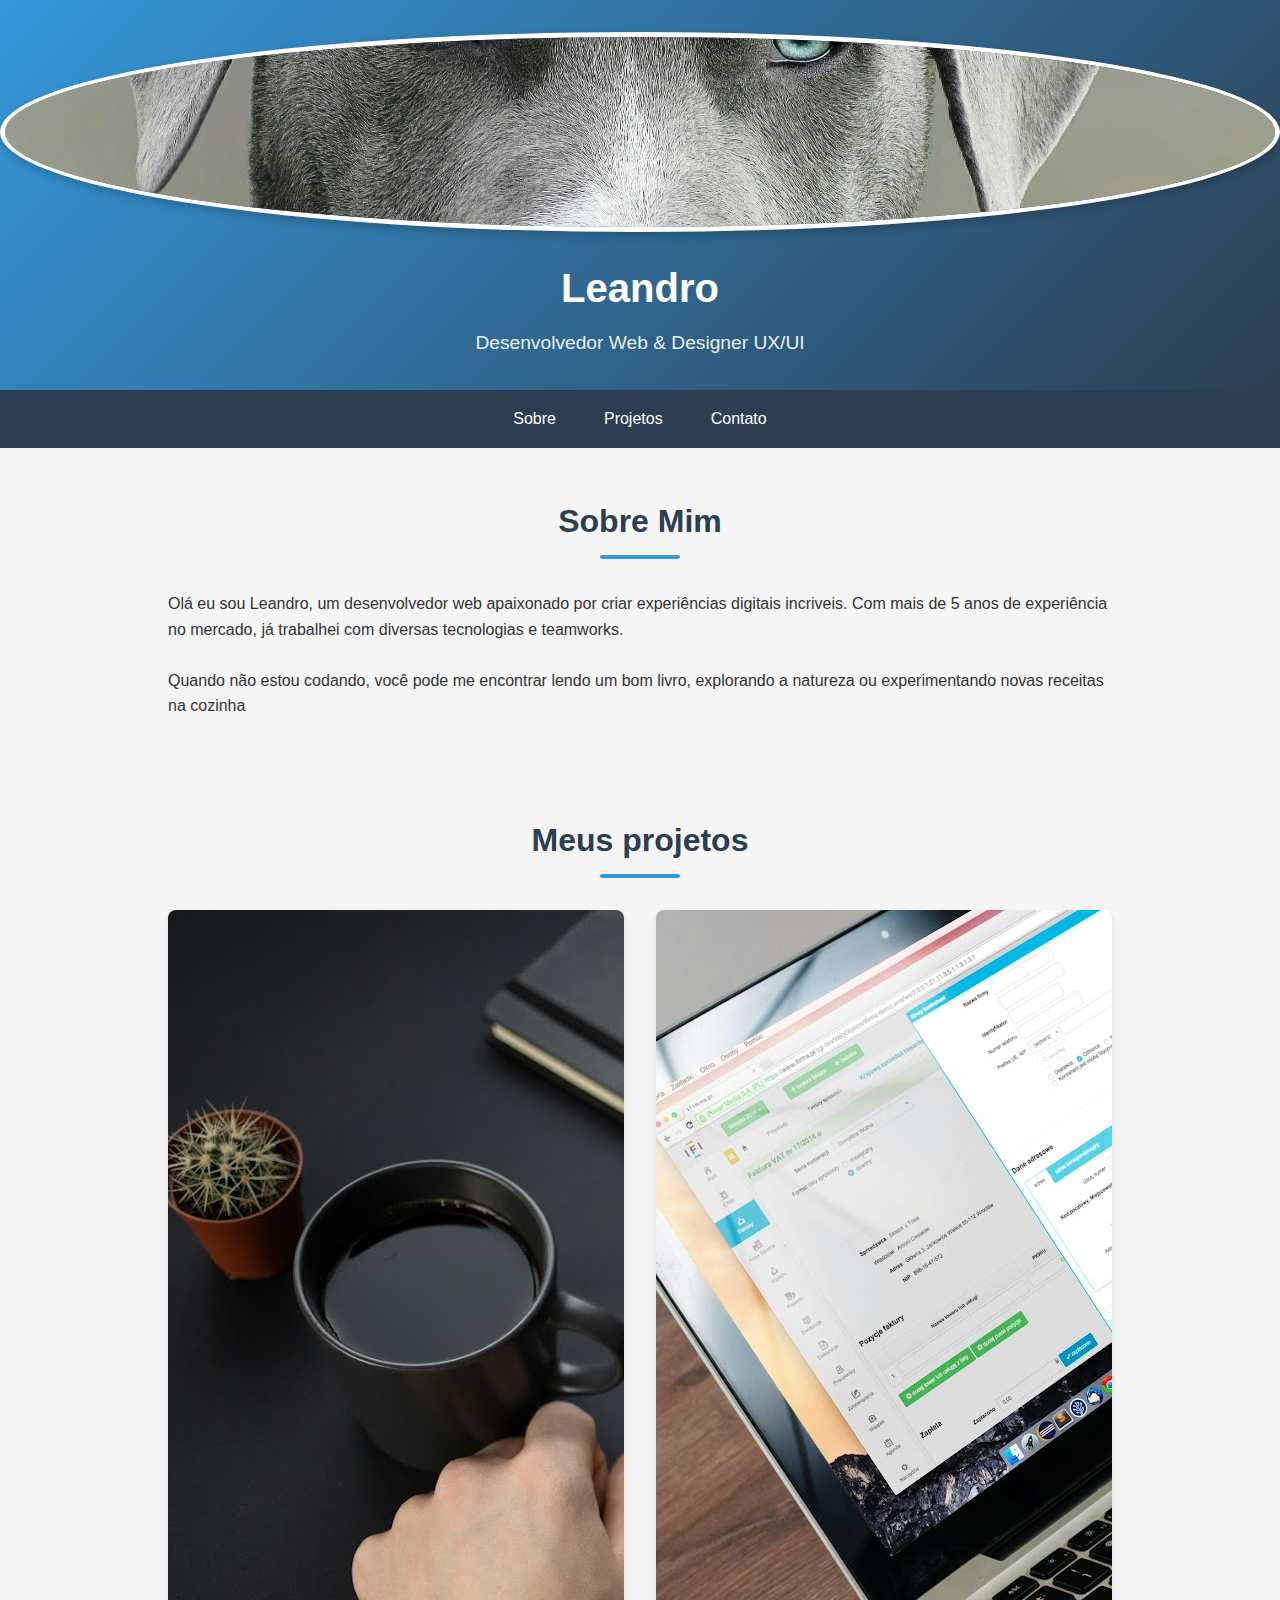
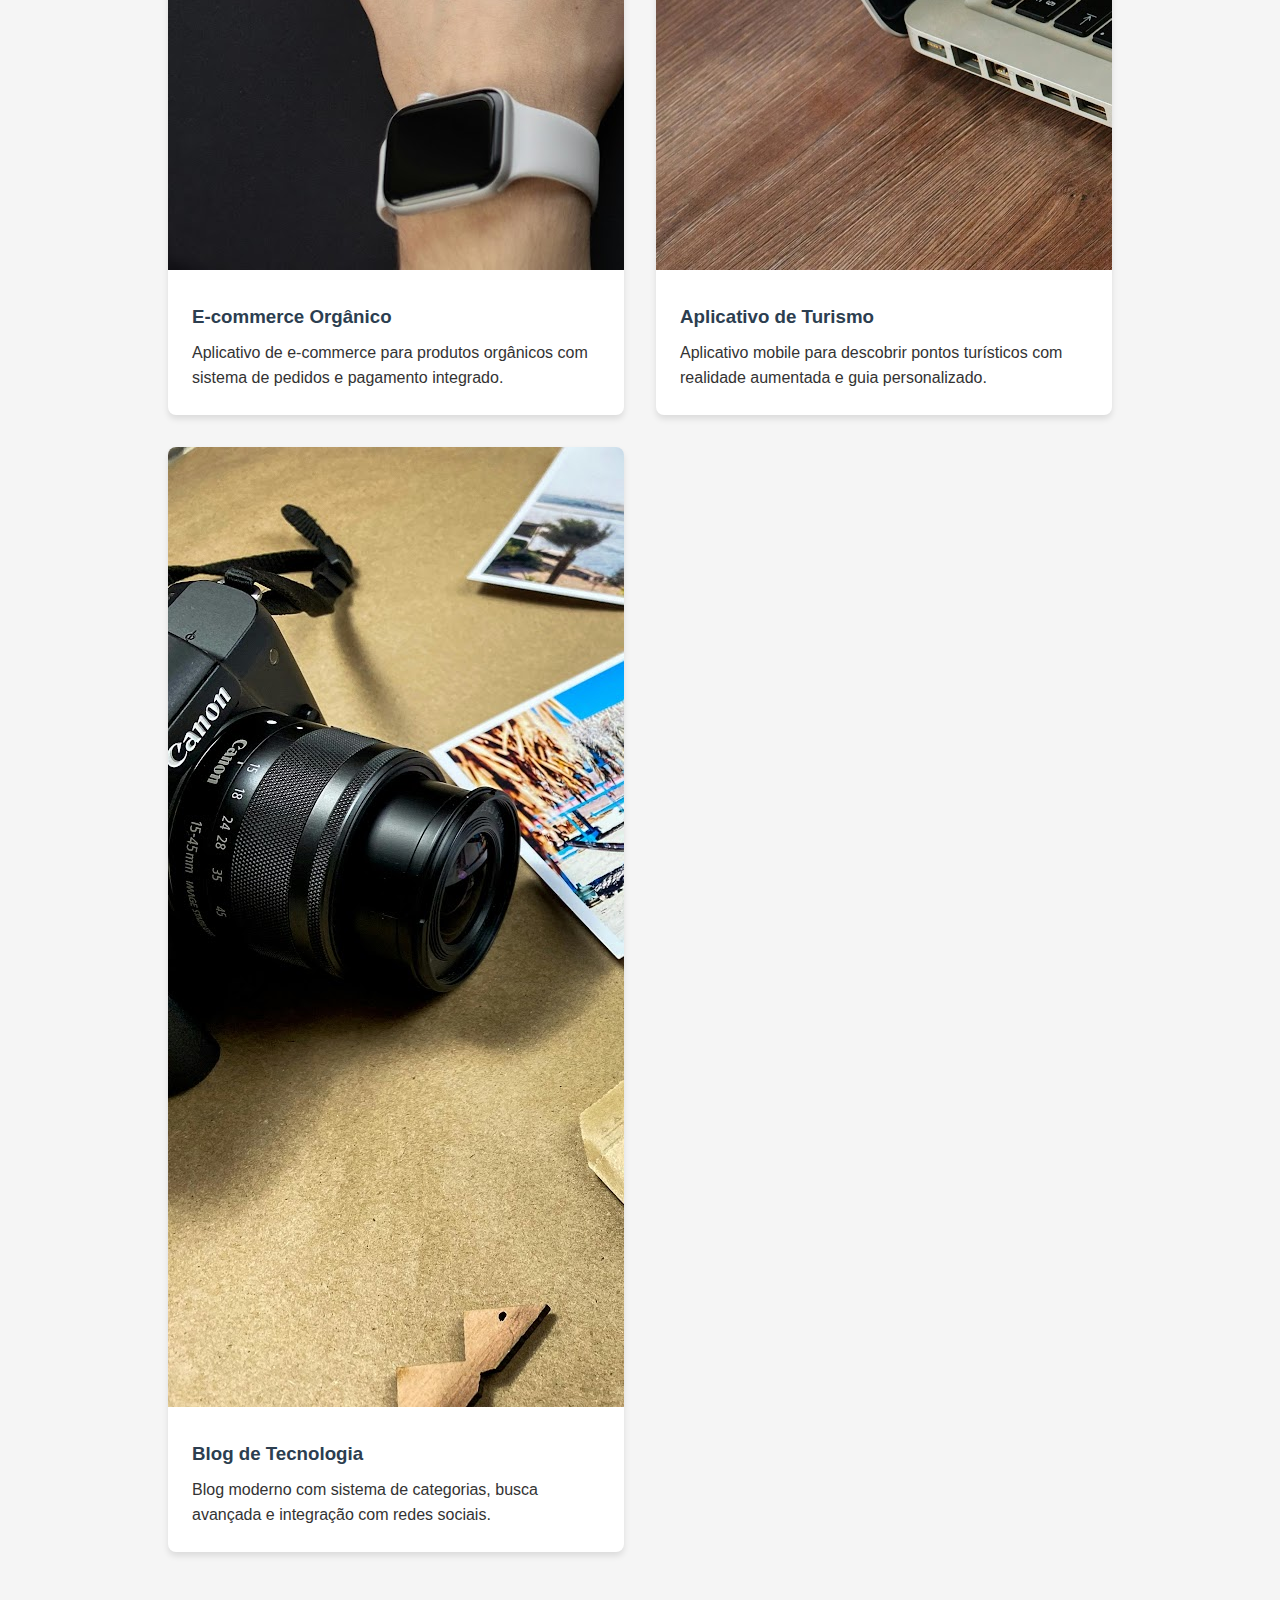
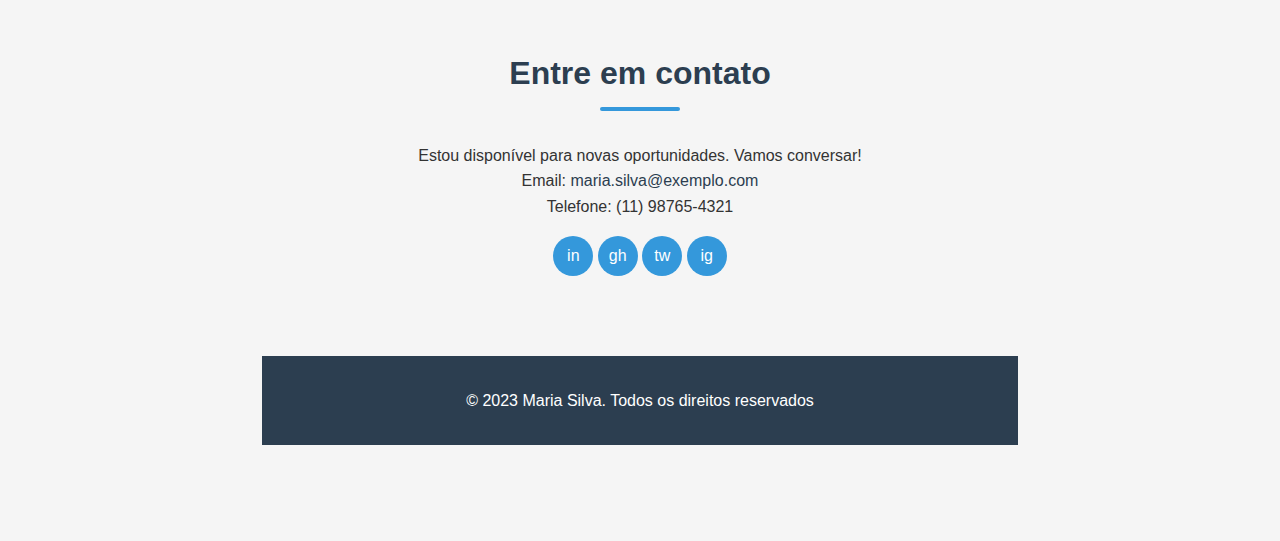
<file: index.html>
<!DOCTYPE html>
<html lang="pt-br">

<head>
    <meta charset="UTF-8">
    <meta name="viewport" content="width=device-width, initial-scale=1.0">
    <link rel="stylesheet" href="style.css">
    <title>Portifolio</title>
</head>

<body>
   <header>
    <div class="header-content">
    <img src="IMG/foto de perfil.jpg" alt="Foto de perfil" class="profile-img">
    <h1> Leandro </h1>
    <p>Desenvolvedor Web & Designer UX/UI</p>  
     </div>
        </header>

           <nav>
              <ul>
                <li><a href="#sobre">Sobre</a></li>
                <li><a href="#projetos">Projetos</a></li>
                <li><a href="#contato">Contato</a></li>
            </ul>
         </nav>

         <!--segunda parte do site-->

         <section id="sobre">
            <h2>Sobre Mim</h2>
            <div class="about content">
           <div class="about text">
            <p>Olá eu sou Leandro, um desenvolvedor web apaixonado por criar experiências digitais incriveis. Com mais de 5 anos de experiência no mercado, já trabalhei com diversas tecnologias e teamworks.</p>
            <br>
            <p>Quando não estou codando, você pode me encontrar lendo um bom livro, explorando a natureza ou experimentando novas receitas na cozinha</p>
            </div>
            </div>
         </section>

         <section id="projetos">
            <h2>Meus projetos</h2>
            <div class="projects-grid">
               <div class="project-card">
                  <img src="IMG/img1.jpg" alt="Projeto 1" class="project-img">
               <div class="project-info">
                  <h3>E-commerce Orgânico</h3>
                  <p>Aplicativo de e-commerce para produtos orgânicos com sistema de pedidos e pagamento integrado.</p>
            </div>
         </div>
        
               <div class="project-card">
                  <img src="IMG/img2.jpg" alt="Projeto 2" class="project-img">
               <div class="project-info">
                  <h3>Aplicativo de Turismo</h3>
                  <p>Aplicativo mobile para descobrir pontos turísticos com realidade aumentada e guia personalizado.</p>
            </div>
         </div>

         <div class="project-card">
            <img src="IMG/img3.jpg" alt="Projeto 3" class="project-img">
            <div class="project-info">
               <h3>Blog de Tecnologia</h3>
               <p>Blog moderno com sistema de categorias, busca avançada e integração com redes sociais.</p>
               </div>
            </div>
            </div>
         </section>
</body>
</html>
<section id="contato">
   <h2> Entre em contato</h2>
   <div class="contact-info">
      <p>Estou disponível para novas oportunidades. Vamos conversar!</p>
      <p>Email: <a href="mailto:maria.silva@exemplo.com">maria.silva@exemplo.com</a></p>
      <p>Telefone: (11) 98765-4321</p>

<div class="social-links">
   <a href="#" arial-laber="LinkedIn">in</a>
   <a href="#" arial-laber="Github">gh</a>
   <a href="#" arial-laber="Twitter">tw</a>
   <a href="#" arial-laber="Instagram">ig</a>
</div>
</div>
<section>

<footer>
   <p>&copy; 2023 Maria Silva. Todos os direitos reservados</p>
</footer>
</file>
<file: style.css>
/* Reset e estilos gerais */
*{
    margin: 0;
    padding: 0;
    box-sizing: border-box;
    font-family: 'Segoe UI', Tahoma, Geneva, Verdana, sans-serif;
    }
    
    
    body {
        background-color: #f5f5f5;
        color: #333;
        line-height: 1.6;
    }
    
    a{
        text-decoration: none;
        color: #2c3e50;
    }
    
    /* Cabeçalho */
    header {
        background: linear-gradient(135deg, #3498db, #2c3e50);
        color: white;
        text-align: center;
        padding: 2rem 0;
        position: relative;
    }
     
    .profile-img{
    width: 150px;
    height: 150px;
    border-radius: 50%;
    object-fit: cover;
    border: 5px solid white;
    margin-bottom: 1rem;
    box-shadow: 0 4px 8px rgba(0 ,0 ,0 , 0.2);
    }
    
    
    /* segunda parte do site */
    
    
    .header-content h1{
        font-size: 2.5rem;
        margin-bottom: 0.5rem;
    }
    
    .header-content p {
    font-size: 1.2rem;
    opacity: 0.9;
    }
    
    /* Navegação */
    nav ul {
        background-color: #2c3e50;
        padding: 1rem 0;
        position: sticky;
        top: 0;
        z-index: 100;
    }
    
    nav ul{
      display: flex;
      justify-content: center;
      list-style: none;
    }
    
    nav ul li{
    margin: 0 1.5rem;
    }
    
    nav ul li a {
        color: white;
        font-weight: 500;
        transition: color 0.3s;
    }
    
    nav ul li a:hover {
    color: #3498db;
    }
    
    

    /* Seções */
    section{
        padding: 3rem 10%;
        max-width: 1200px;
        margin: 0 auto;
    }
    
    section h2{
    text-align: center;
    margin-bottom: 2rem;
    font-size: 2rem;
    color: #2c3e50;
    position: relative;
    }
    
    section h2::after {
    content: '';
    display: block;
    width: 80px;
    height: 4px;
    background-color: #3498db;
    margin: 0.5rem auto;
    border-radius: 2px;
    }
    
    /* Sobre mim */
    .about-content {
    display: flex;
    align-items: center;
    gap: 2rem;
    flex-wrap: wrap;
    }
    
    .about-text{
        flex: 1;
        min-width: 300px;
    }
    
    /* Projetos */
    .projects-grid {
    display: grid;
    grid-template-columns: repeat(auto-fill, minmax(300px, 1fr));
    gap: 2rem;
    }
    
    .project-card {
    background: white;
    border-radius: 8px;
    overflow: hidden;
    box-shadow: 0 4px 6px rgba(0, 0, 0, 0.1);
    transition: transform 0.3s, box-shadow 0.3s;
    }
    
    .project-card:hover{
    transform: translateY(-5px);
    box-shadow: 0 10px 20px rgba(0, 0, 0, 0.1);
    }
    
    .profile-img {
    width: 100%;
    height: 200px;
    object-fit: cover;
    }
    
    .project-info {
    padding: 1.5rem;
    }
    
    .project-info h3 {
    margin-bottom: 0.5rem;
    color: #2c3e50;
    }

    /* Contato */
    .contact-info {
        text-align: center;
        margin-bottom: 2rem;
    }

    .social-links a {
        display: flex;
        justify-content: center;
        gap: 1.3rem;
        margin-top: 1rem;
    }

        .social-links a {
        display: inline-block;
        width: 40px;
        height: 40px;
background: #3498db;
color: white;
border-radius: 50%;
text-align: center;
line-height: 40px;
transition: background 0.3s;
        }

        .social-links a:hover {
            background: #2c3e50;
        }

        /*Rodapé */
        footer {
            background: #2c3e50;
color: white;
text-align: center;
padding: 2rem;
        }

        /*Responsabilidade */
        @media (max-width: 768px) {
            nav ul li {
                margin: 0.5rem 0;
            }
            section {
                padding: 2rem 5%;
            }
        }
</file>
